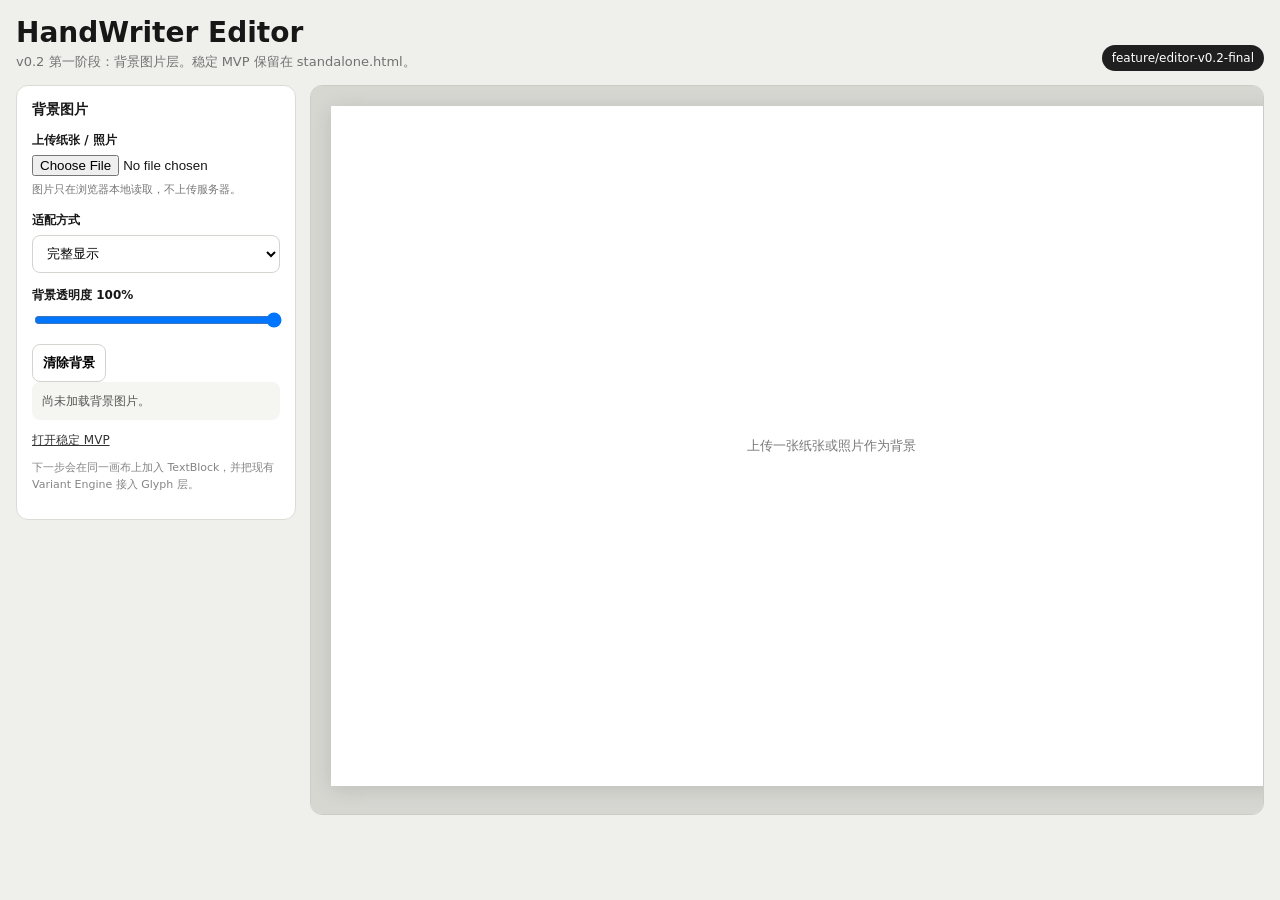
<file: editor.html>
<!doctype html>
<html lang="zh-CN">
<head>
  <meta charset="UTF-8" />
  <meta name="viewport" content="width=device-width, initial-scale=1.0" />
  <title>HandWriter Editor v0.2</title>
  <style>
    *{box-sizing:border-box}body{margin:0;background:#efefec;color:#171717;font-family:Inter,system-ui,-apple-system,"Segoe UI",sans-serif}.app{width:min(1440px,calc(100vw - 32px));margin:16px auto}.top{display:flex;justify-content:space-between;align-items:flex-end;margin-bottom:14px}.top h1{margin:0;font-size:28px}.top p{margin:4px 0 0;color:#717171;font-size:13px}.badge{font-size:12px;padding:6px 10px;border-radius:999px;background:#1f1f1f;color:#fff}.workspace{display:grid;grid-template-columns:280px minmax(0,1fr);gap:14px}.panel{background:#fff;border:1px solid #dcdcd7;border-radius:12px;padding:15px;height:max-content}.panel h2{font-size:14px;margin:0 0 13px}.field{display:grid;gap:6px;margin-bottom:14px}.field label{font-size:12px;font-weight:700}.field small{font-size:11px;color:#777;line-height:1.45}.field input[type=file],.field select{width:100%}.field select,.button{height:38px;border:1px solid #d4d4cf;border-radius:8px;background:#fff;padding:0 10px}.field input[type=range]{width:100%}.button{display:flex;align-items:center;justify-content:center;cursor:pointer;font-weight:700}.canvas-wrap{background:#d7d7d2;border:1px solid #ccccc7;border-radius:12px;padding:20px;min-height:730px;overflow:auto}.paper{width:1000px;height:680px;margin:auto;background:#fff;box-shadow:0 3px 20px rgba(0,0,0,.12);position:relative}.paper canvas{display:block;width:1000px;height:680px}.empty{position:absolute;inset:0;display:flex;align-items:center;justify-content:center;pointer-events:none;color:#777;font-size:13px}.status{font-size:12px;line-height:1.5;padding:10px;border-radius:8px;background:#f5f5f2;color:#555;word-break:break-all}.links{display:grid;gap:8px;margin-top:12px}.links a{font-size:12px;color:#333}.note{font-size:11px;color:#858585;line-height:1.55;margin-top:10px}
  </style>
</head>
<body>
<div class="app">
  <header class="top"><div><h1>HandWriter Editor</h1><p>v0.2 第一阶段：背景图片层。稳定 MVP 保留在 standalone.html。</p></div><span class="badge">feature/editor-v0.2-final</span></header>
  <main class="workspace">
    <aside class="panel">
      <h2>背景图片</h2>
      <div class="field"><label for="backgroundInput">上传纸张 / 照片</label><input id="backgroundInput" type="file" accept="image/*" /><small>图片只在浏览器本地读取，不上传服务器。</small></div>
      <div class="field"><label for="fitSelect">适配方式</label><select id="fitSelect"><option value="contain">完整显示</option><option value="cover">铺满裁切</option><option value="stretch">拉伸铺满</option></select></div>
      <div class="field"><label for="opacityRange">背景透明度 <span id="opacityText">100%</span></label><input id="opacityRange" type="range" min="0" max="1" step="0.01" value="1" /></div>
      <button id="clearButton" class="button">清除背景</button>
      <div id="status" class="status">尚未加载背景图片。</div>
      <div class="links"><a href="./standalone.html">打开稳定 MVP</a></div>
      <p class="note">下一步会在同一画布上加入 TextBlock，并把现有 Variant Engine 接入 Glyph 层。</p>
    </aside>
    <section class="canvas-wrap"><div class="paper"><canvas id="canvas" width="1000" height="680"></canvas><div id="emptyHint" class="empty">上传一张纸张或照片作为背景</div></div></section>
  </main>
</div>
<script type="module">
  import { BackgroundLayer } from './src/editor/background.js';
  import { createProject } from './src/editor/model.js';

  const canvas = document.getElementById('canvas');
  const input = document.getElementById('backgroundInput');
  const fit = document.getElementById('fitSelect');
  const opacity = document.getElementById('opacityRange');
  const opacityText = document.getElementById('opacityText');
  const clearButton = document.getElementById('clearButton');
  const status = document.getElementById('status');
  const emptyHint = document.getElementById('emptyHint');
  const project = createProject();

  const layer = new BackgroundLayer(canvas, state => {
    project.background = { sourceName: state.sourceName, fit: state.fit, opacity: state.opacity };
    layer.draw();
    emptyHint.style.display = state.hasImage ? 'none' : 'flex';
    status.textContent = state.hasImage ? `背景：${state.sourceName} · ${state.fit} · ${Math.round(state.opacity * 100)}%` : '尚未加载背景图片。';
  });

  layer.draw();
  input.addEventListener('change', async () => {
    const file = input.files?.[0];
    if (!file) return;
    try { await layer.loadFile(file); }
    catch (error) { status.textContent = error instanceof Error ? error.message : String(error); }
  });
  fit.addEventListener('change', () => layer.setFit(fit.value));
  opacity.addEventListener('input', () => { opacityText.textContent = `${Math.round(Number(opacity.value) * 100)}%`; layer.setOpacity(opacity.value); });
  clearButton.addEventListener('click', () => { input.value = ''; layer.clear(); });
  window.addEventListener('beforeunload', () => layer.destroy());
</script>
</body>
</html>
</file>
